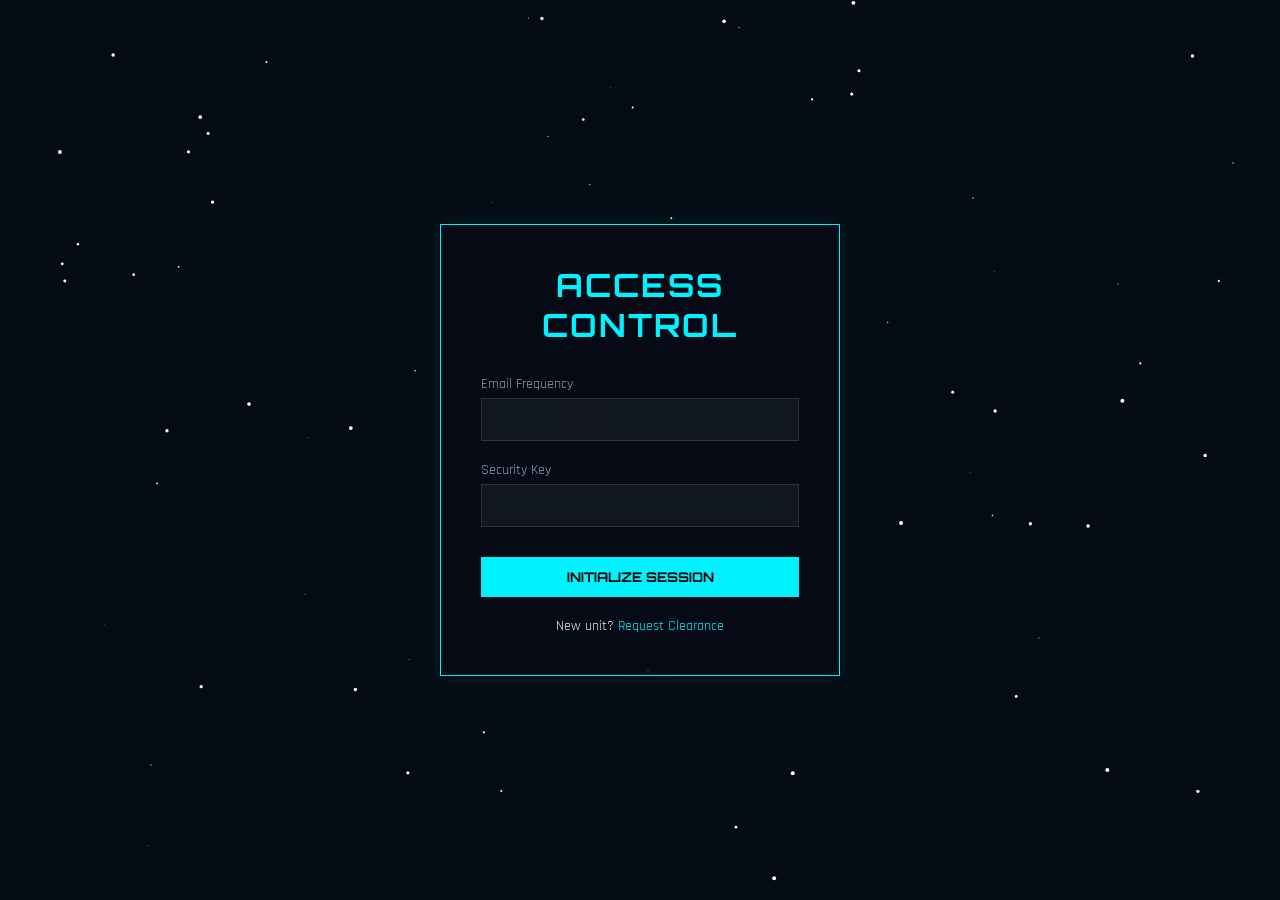
<file: frontend/login.html>
<!DOCTYPE html>
<html lang="en">
<head>
    <meta charset="UTF-8">
    <meta name="viewport" content="width=device-width, initial-scale=1.0">
    <title>Login | Orbital Sentinel</title>
    <link href="https://fonts.googleapis.com/css2?family=Orbitron:wght@400;500;700;900&family=Rajdhani:wght@300;400;500;600;700&display=swap" rel="stylesheet">
    <link rel="stylesheet" href="css/style.css">
    <style>
        body {
            display: flex;
            justify-content: center;
            align-items: center;
            height: 100vh;
            background: #050b14;
            overflow: hidden;
        }
        .auth-card {
            width: 400px;
            padding: 40px;
            background: rgba(5, 11, 20, 0.8);
            border: 1px solid var(--primary);
            box-shadow: 0 0 20px rgba(0, 242, 255, 0.1);
            backdrop-filter: blur(10px);
            text-align: center;
        }
        .auth-card h1 {
            color: var(--primary);
            font-family: 'Orbitron', sans-serif;
            margin-bottom: 30px;
            text-transform: uppercase;
            letter-spacing: 2px;
        }
        .form-group {
            margin-bottom: 20px;
            text-align: left;
        }
        .form-group label {
            display: block;
            color: #8ba4b6;
            margin-bottom: 5px;
            font-size: 0.9rem;
        }
        .form-control {
            width: 100%;
            padding: 10px;
            background: rgba(255, 255, 255, 0.05);
            border: 1px solid #333;
            color: #fff;
            font-family: 'Rajdhani', sans-serif;
            font-size: 1rem;
        }
        .form-control:focus {
            border-color: var(--primary);
            outline: none;
            box-shadow: 0 0 10px rgba(0, 242, 255, 0.2);
        }
        .btn-primary {
            width: 100%;
            padding: 12px;
            background: var(--primary);
            color: #000;
            border: none;
            font-weight: bold;
            font-family: 'Orbitron', sans-serif;
            cursor: pointer;
            text-transform: uppercase;
            margin-top: 10px;
        }
        .btn-primary:hover {
            background: #fff;
            box-shadow: 0 0 15px var(--primary);
        }
        .auth-links {
            margin-top: 20px;
            font-size: 0.9rem;
        }
        .auth-links a {
            color: var(--primary);
            text-decoration: none;
        }
        .error-msg {
            color: var(--danger);
            margin-bottom: 15px;
            display: none;
        }
    </style>
</head>
<body>
    <canvas id="starfield" style="position: absolute; top:0; left:0; z-index:-1;"></canvas>
    
    <div class="auth-card">
        <h1>Access Control</h1>
        <div id="error-msg" class="error-msg">Invalid credentials</div>
        <form id="login-form">
            <div class="form-group">
                <label>Email Frequency</label>
                <input type="email" id="email" class="form-control" required>
            </div>
            <div class="form-group">
                <label>Security Key</label>
                <input type="password" id="password" class="form-control" required>
            </div>
            <button type="submit" class="btn-primary">Initialize Session</button>
        </form>
        <div class="auth-links">
            New unit? <a href="register.html">Request Clearance</a>
        </div>
    </div>

    <script src="js/login.js"></script>
</body>
</html>
</file>
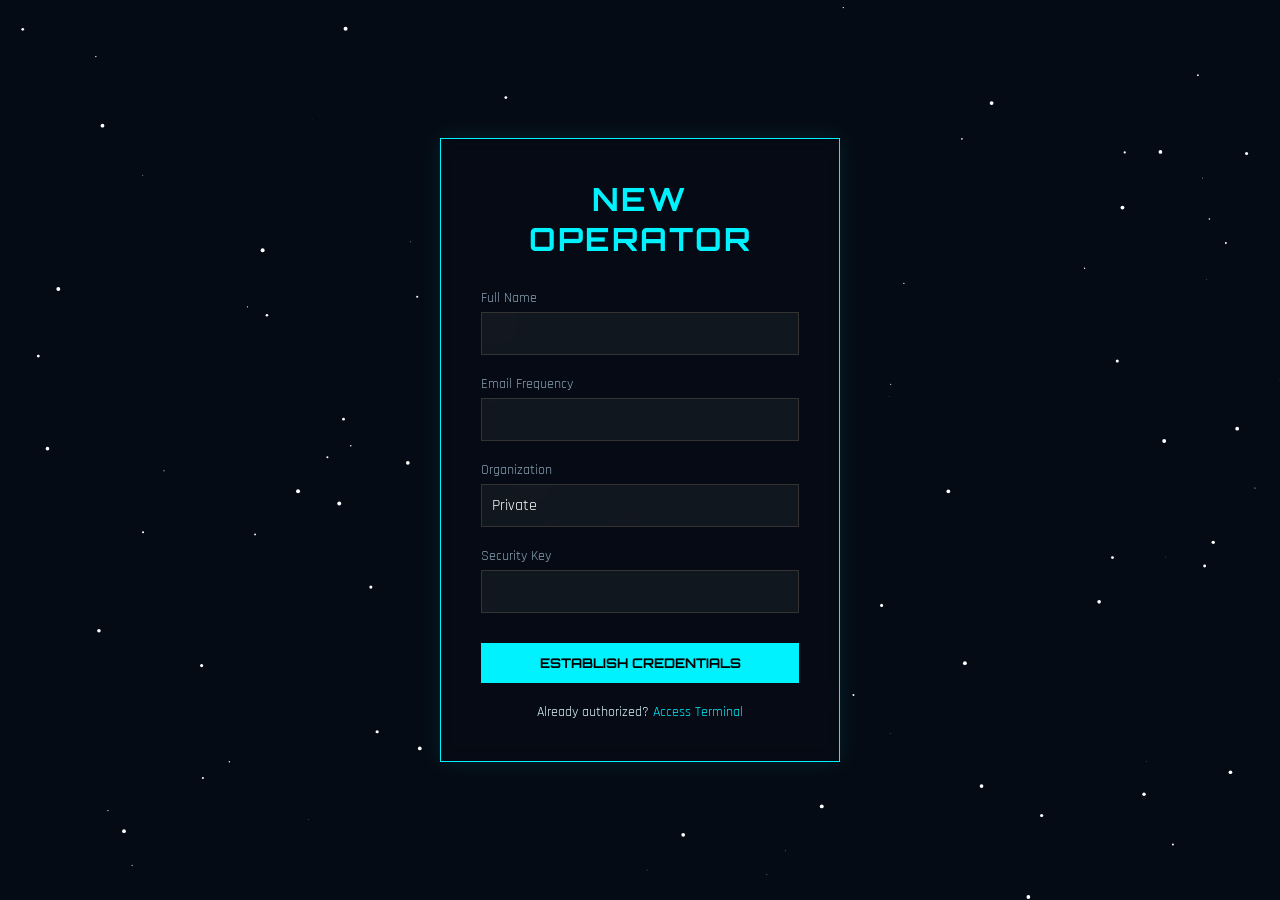
<file: frontend/register.html>
<!DOCTYPE html>
<html lang="en">

<head>
    <meta charset="UTF-8">
    <meta name="viewport" content="width=device-width, initial-scale=1.0">
    <title>Register | Orbital Sentinel</title>
    <link
        href="https://fonts.googleapis.com/css2?family=Orbitron:wght@400;500;700;900&family=Rajdhani:wght@300;400;500;600;700&display=swap"
        rel="stylesheet">
    <link rel="stylesheet" href="css/style.css">
    <style>
        body {
            display: flex;
            justify-content: center;
            align-items: center;
            height: 100vh;
            background: #050b14;
            overflow: hidden;
        }

        .auth-card {
            width: 400px;
            padding: 40px;
            background: rgba(5, 11, 20, 0.8);
            border: 1px solid var(--primary);
            box-shadow: 0 0 20px rgba(0, 242, 255, 0.1);
            backdrop-filter: blur(10px);
            text-align: center;
        }

        .auth-card h1 {
            color: var(--primary);
            font-family: 'Orbitron', sans-serif;
            margin-bottom: 30px;
            text-transform: uppercase;
            letter-spacing: 2px;
        }

        .form-group {
            margin-bottom: 20px;
            text-align: left;
        }

        .form-group label {
            display: block;
            color: #8ba4b6;
            margin-bottom: 5px;
            font-size: 0.9rem;
        }

        .form-control {
            width: 100%;
            padding: 10px;
            background: rgba(255, 255, 255, 0.05);
            border: 1px solid #333;
            color: #fff;
            font-family: 'Rajdhani', sans-serif;
            font-size: 1rem;
        }

        .form-control:focus {
            border-color: var(--primary);
            outline: none;
            box-shadow: 0 0 10px rgba(0, 242, 255, 0.2);
        }

        .btn-primary {
            width: 100%;
            padding: 12px;
            background: var(--primary);
            color: #000;
            border: none;
            font-weight: bold;
            font-family: 'Orbitron', sans-serif;
            cursor: pointer;
            text-transform: uppercase;
            margin-top: 10px;
        }

        .btn-primary:hover {
            background: #fff;
            box-shadow: 0 0 15px var(--primary);
        }

        .auth-links {
            margin-top: 20px;
            font-size: 0.9rem;
        }

        .auth-links a {
            color: var(--primary);
            text-decoration: none;
        }

        .error-msg {
            color: var(--danger);
            margin-bottom: 15px;
            display: none;
        }
    </style>
</head>

<body>
    <canvas id="starfield" style="position: absolute; top:0; left:0; z-index:-1;"></canvas>

    <div class="auth-card">
        <h1>New Operator</h1>
        <div id="error-msg" class="error-msg">Registration Failed</div>
        <form id="register-form">
            <div class="form-group">
                <label>Full Name</label>
                <input type="text" id="fullname" class="form-control" required>
            </div>
            <div class="form-group">
                <label>Email Frequency</label>
                <input type="email" id="email" class="form-control" required>
            </div>
            <div class="form-group">
                <label>Organization</label>
                <input type="text" id="organization" class="form-control" value="Private">
            </div>
            <div class="form-group">
                <label>Security Key</label>
                <input type="password" id="password" class="form-control" required>
            </div>
            <button type="submit" class="btn-primary">Establish Credentials</button>
        </form>
        <div class="auth-links">
            Already authorized? <a href="login.html">Access Terminal</a>
        </div>
    </div>

    <script src="js/register.js"></script>
</body>

</html>
</file>
<file: frontend/css/style.css>
:root {
    --bg-deep: #050b14;
    --glass-bg: rgba(13, 25, 48, 0.6);
    --glass-border: rgba(64, 196, 255, 0.2);
    --primary: #00f2ff;
    --secondary: #7000ff;
    --success: #00ff9d;
    --warning: #ffb800;
    --danger: #ff0055;
    --text-main: #e0f7ff;
    --text-dim: #8ba4b6;
    --font-head: 'Orbitron', sans-serif;
    --font-body: 'Rajdhani', sans-serif;
}

* { margin: 0; padding: 0; box-sizing: border-box; }

body {
    background-color: var(--bg-deep);
    color: var(--text-main);
    font-family: var(--font-body);
    overflow-x: hidden;
    min-height: 100vh;
}

/* Background Effects */
#starfield {
    position: fixed;
    top: 0;
    left: 0;
    width: 100%;
    height: 100%;
    z-index: -2;
}

.overlay {
    position: fixed;
    top: 0;
    left: 0;
    width: 100%;
    height: 100%;
    background: radial-gradient(circle at center, transparent 0%, var(--bg-deep) 120%);
    z-index: -1;
    pointer-events: none;
}

.container {
    max-width: 1600px;
    margin: 0 auto;
    padding: 20px;
}

/* Glass Components */
.glass-panel, .glass-card {
    background: var(--glass-bg);
    backdrop-filter: blur(12px);
    -webkit-backdrop-filter: blur(12px);
    border: 1px solid var(--glass-border);
    border-radius: 4px;
    box-shadow: 0 8px 32px 0 rgba(0, 0, 0, 0.3);
}

/* Header */
.header {
    display: flex;
    justify-content: space-between;
    align-items: center;
    padding: 15px 30px;
    margin-bottom: 25px;
    border-bottom: 2px solid var(--primary);
    position: relative;
    overflow: hidden;
}

.header::before {
    content: '';
    position: absolute;
    top: 0; left: 0;
    width: 100%; height: 2px;
    background: linear-gradient(90deg, transparent, var(--primary), transparent);
    animation: scanline 3s infinite linear;
}

.logo-section {
    display: flex;
    gap: 15px;
    align-items: center;
}

.logo-icon i { font-size: 2.5rem; color: var(--primary); text-shadow: 0 0 10px var(--primary); }

.logo-text h1 {
    font-family: var(--font-head);
    font-size: 1.8rem;
    letter-spacing: 2px;
}

.highlight { color: var(--primary); }

.logo-text p {
    font-size: 0.8rem;
    color: var(--text-dim);
    letter-spacing: 4px;
}

.status-section { text-align: right; }

.live-indicator {
    display: inline-flex;
    align-items: center;
    gap: 8px;
    color: var(--danger);
    font-weight: 700;
    font-size: 0.9rem;
    border: 1px solid var(--danger);
    padding: 2px 8px;
    border-radius: 2px;
    margin-bottom: 5px;
}

.pulse-dot {
    width: 8px; height: 8px;
    background: var(--danger);
    border-radius: 50%;
    animation: pulse 1.5s infinite;
}

.clock { font-family: 'Courier New', monospace; font-size: 1.2rem; color: var(--primary); }

/* Grid Layout */
.dashboard-grid {
    display: grid;
    grid-template-columns: 350px 1fr 350px;
    gap: 20px;
    height: calc(100vh - 140px);
}

.col-left, .col-center, .col-right {
    display: flex;
    flex-direction: column;
    gap: 20px;
}

/* Cards Generic */
.card-header {
    padding: 12px 15px;
    border-bottom: 1px solid var(--glass-border);
    display: flex;
    justify-content: space-between;
    align-items: center;
}

.card-header h2 {
    font-size: 1rem;
    font-family: var(--font-head);
    color: var(--primary);
    letter-spacing: 1px;
    display: flex;
    align-items: center;
    gap: 10px;
}

.card-body { padding: 15px; flex-grow: 1; }

/* Severity Ring */
.severity-card { min-height: 250px; }
.centered { display: flex; flex-direction: column; align-items: center; justify-content: center; }

.severity-ring {
    position: relative;
    width: 160px; height: 160px;
    margin-bottom: 20px;
}

svg { transform: rotate(-90deg); width: 100%; height: 100%; }

circle {
    fill: none;
    stroke-width: 6;
    stroke-linecap: round;
}

#severity-ring-bg { stroke: rgba(255, 255, 255, 0.1); }
#severity-ring-progress {
    stroke: var(--success);
    stroke-dasharray: 283;
    stroke-dashoffset: 283; /* Full circle len 2*PI*45 approx 283 */
    transition: stroke-dashoffset 1s ease, stroke 0.3s;
    filter: drop-shadow(0 0 5px currentColor);
}

.severity-content {
    position: absolute;
    top: 50%; left: 50%;
    transform: translate(-50%, -50%);
    text-align: center;
    display: flex;
    flex-direction: column;
}

#severity-level {
    font-family: var(--font-head);
    font-size: 1.4rem;
    font-weight: 700;
    color: var(--text-main);
}

.confidence-label { font-size: 0.7rem; color: var(--text-dim); margin-top: 5px; }
#confidence-value { color: var(--primary); font-size: 1.1rem; }

.prediction-text {
    font-size: 0.9rem;
    text-align: center;
    color: var(--text-dim);
    border-top: 1px solid rgba(255,255,255,0.1);
    padding-top: 10px;
    width: 100%;
}

/* Parameters */
.grid-2 { display: grid; grid-template-columns: 1fr 1fr; gap: 15px; }

.param-box { background: rgba(0,0,0,0.2); padding: 10px; border-radius: 4px; }
.label { font-size: 0.7rem; color: var(--text-dim); display: block; margin-bottom: 5px; }
.value-group { display: flex; align-items: baseline; gap: 4px; margin-bottom: 5px; }
.value { font-size: 1.4rem; font-family: var(--font-head); color: var(--text-main); }
.unit { font-size: 0.8rem; color: var(--primary); }

.bar-container { width: 100%; height: 4px; background: #1a1a1a; }
.bar { height: 100%; width: 0%; background: var(--primary); transition: width 0.5s; box-shadow: 0 0 5px var(--primary); }

/* Charts */
.chart-container { flex: 1; min-height: 250px; display: flex; flex-direction: column; }
.chart-container .card-body { position: relative; width: 100%; height: 100%; }

.badge {
    background: rgba(0, 242, 255, 0.1);
    color: var(--primary);
    font-size: 0.7rem;
    padding: 2px 6px;
    border: 1px solid var(--primary);
}

/* ISI Meter */
.isi-meter { text-align: center; margin-bottom: 20px; }
.isi-number {
    font-size: 4rem;
    font-family: var(--font-head);
    background: linear-gradient(180deg, #fff, #888);
    -webkit-background-clip: text;
    -webkit-text-fill-color: transparent;
    line-height: 1;
}
.isi-label { font-size: 0.9rem; color: var(--primary); letter-spacing: 2px; }

.risk-row {
    display: flex;
    align-items: center;
    background: rgba(255,255,255,0.05);
    padding: 10px;
    margin-bottom: 10px;
    border-radius: 4px;
    justify-content: space-between;
}

.risk-icon { font-size: 1.2rem; color: var(--text-dim); width: 30px; }
.risk-info h4 { font-size: 0.8rem; color: var(--text-dim); }
.risk-info span { font-weight: 700; font-size: 1rem; }
.risk-indicator-light {
    width: 12px; height: 12px;
    border-radius: 50%;
    background: #333;
    box-shadow: inset 0 0 2px #000;
}

/* Logs */
.log-card { flex-grow: 1; display: flex; flex-direction: column; }
.terminal-text {
    font-family: 'Courier New', monospace;
    font-size: 0.8rem;
    color: var(--success);
    overflow-y: auto;
    max-height: 200px;
}
.log-entry { margin-bottom: 4px; border-bottom: 1px dashed rgba(0,255,157,0.2); padding-bottom: 2px; }
.log-entry .time { color: var(--primary); margin-right: 8px; }

/* Animations */
@keyframes pulse { 0% { opacity: 1; transform: scale(1); } 50% { opacity: 0.5; transform: scale(1.2); } 100% { opacity: 1; transform: scale(1); } }
@keyframes scanline { 0% { top: -100%; } 100% { top: 200%; } }

/* Media Queries */
@media (max-width: 1200px) {
    .dashboard-grid { grid-template-columns: 1fr; height: auto; }
}
</file>
